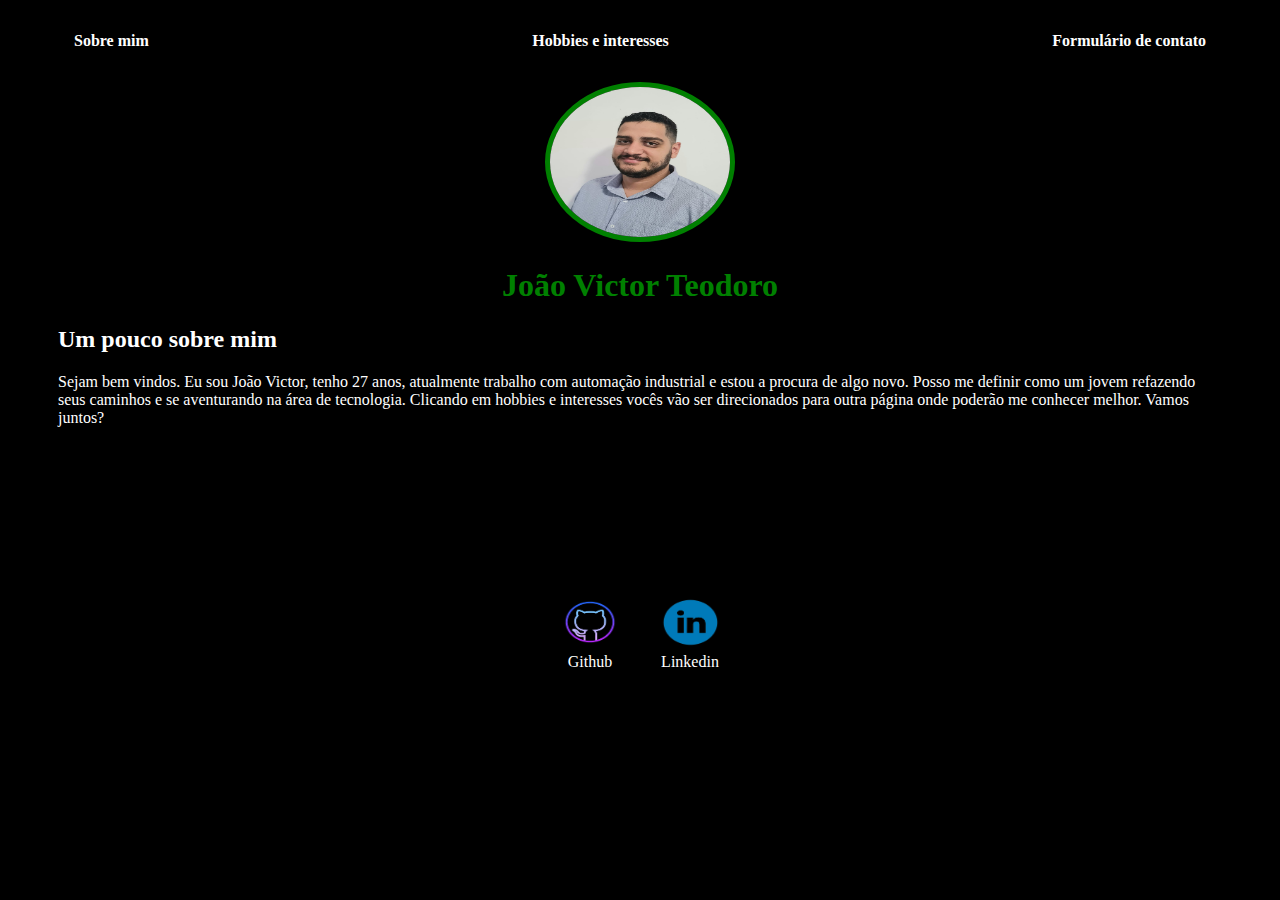
<file: index.html>
<!doctype html>
<html lang="pt-br">

<head>
    <meta charset="utf-8">
    <title>Sobre Mim</title>
    <link rel="stylesheet" href="./assets/arquivos css/index.css">
</head>

<body>
    <div class="container">
        <nav>
            <ul>
                <li>
                    <a href="index.html"><strong>Sobre mim</strong></a>
                </li>
                <li>
                    <a href="hobby.html"><strong>Hobbies e interesses</strong></a>
                </li>
                <li>
                    <a href="contatos.html"><strong>Formulário de contato</strong></a>
                </li>
            </ul>
        </nav>
        <header>
            <div class="center">
                <img src="./assets/img/foto_perfil.jpeg"></img>
            </div>
            <h1> João Victor Teodoro</h1>
            <h2>Um pouco sobre mim</h2>

        </header>
        <main>
            <section>

                <p> Sejam bem vindos. Eu sou João Victor, tenho 27 anos, atualmente trabalho com automação industrial e
                    estou a procura de algo novo. Posso me definir como um jovem refazendo seus caminhos e se
                    aventurando na área de tecnologia. Clicando em hobbies e interesses vocês vão ser direcionados para
                    outra página onde poderão me conhecer melhor. Vamos juntos?
                </p>
            </section>
        </main>
        <footer>
            <a href="https://github.com/JotaVTeodoro" target="_blank" rel="noopener noreferrer">
                <img src="./assets/img/github_logo.png">
                <p>Github</p>
            </a>
            <a href="https://www.linkedin.com/in/jo%C3%A3o-victor-teodoro-de-jesus-867882127/" target="_blank"
                rel="noopener noreferrer">
                <img src="./assets/img/linkedin-logo.png">
                <p>Linkedin</p>
            </a>

        </footer>
    </div>

</body>

</html>
</file>
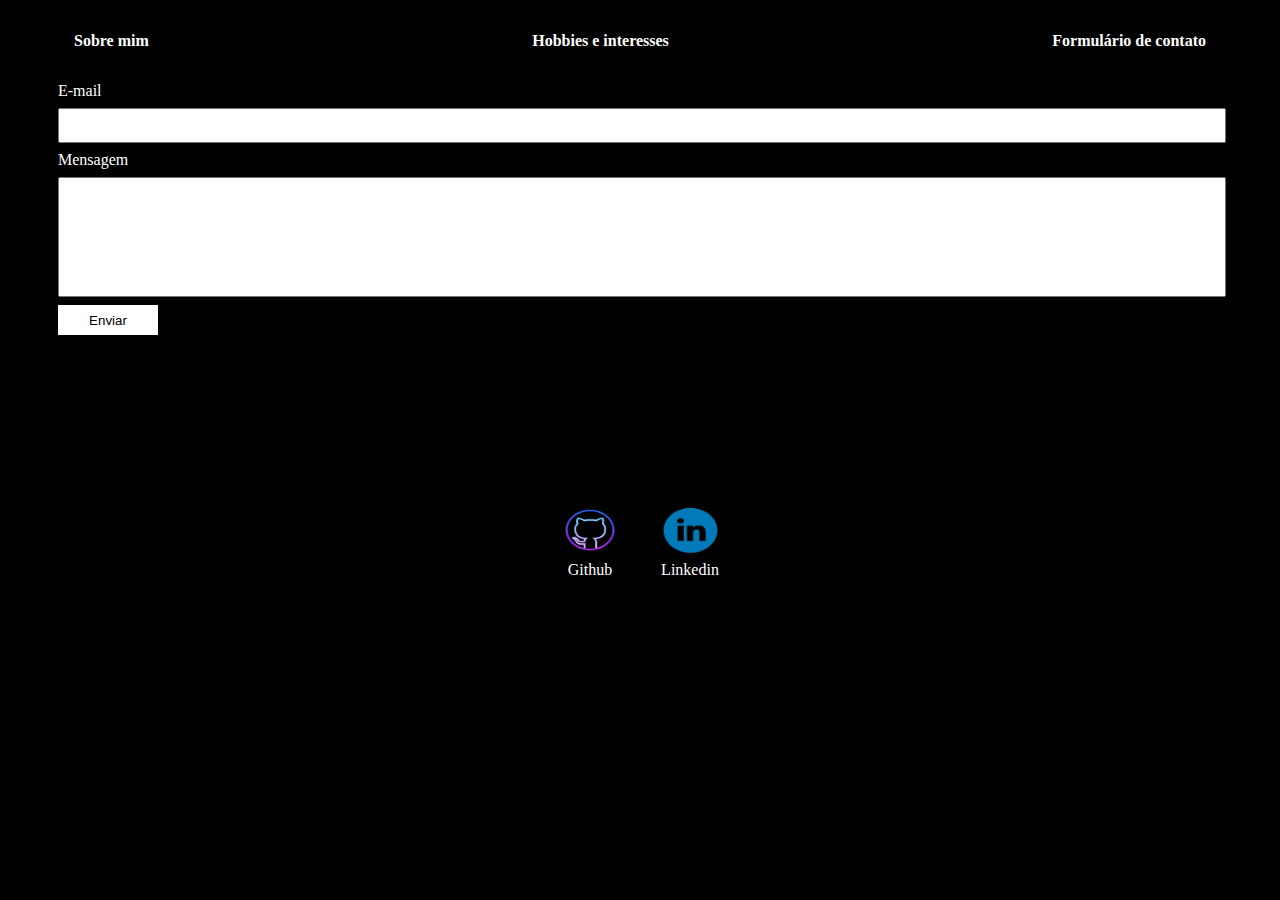
<file: contatos.html>
<!DOCTYPE HTML>
<html lang="pt-br">

<head>
    <meta charset="utf-8">
    <title>Formulário de contato</title>
    <link rel="stylesheet" href="./assets/arquivos css/index.css">

</head>

<body>
    <div class="container">
        <nav>
            <ul>
                <li>
                    <a href="index.html"><strong>Sobre mim</strong></a>
                </li>
                <li>
                    <a href="hobby.html"><strong>Hobbies e interesses</strong></a>
                </li>
                <li>
                    <a href="contatos.html"><strong>Formulário de contato</strong></a>
                </li>
            </ul>
        </nav>

        <from action="https://formsubmit.co/your@email.com" method="POST">
            <label for="email">E-mail</label>
            <input type="email" name="email" id="email" required>
            <label for="message">Mensagem</label>
            <input type="text" name="message" id="message" required>
            <button type="submit">Enviar</button>
        </from>

        <footer>
            <a href="https://github.com/JotaVTeodoro" target="_blank" rel="noopener noreferrer">
                <img src="./assets/img/github_logo.png">
                <p>Github</p>
            </a>
            <a href="https://www.linkedin.com/in/jo%C3%A3o-victor-teodoro-de-jesus-867882127/" target="_blank"
                rel="noopener noreferrer">
                <img src="./assets/img/linkedin-logo.png">
                <p>Linkedin</p>
            </a>

        </footer>
    </div>
</body>

</html>
</file>
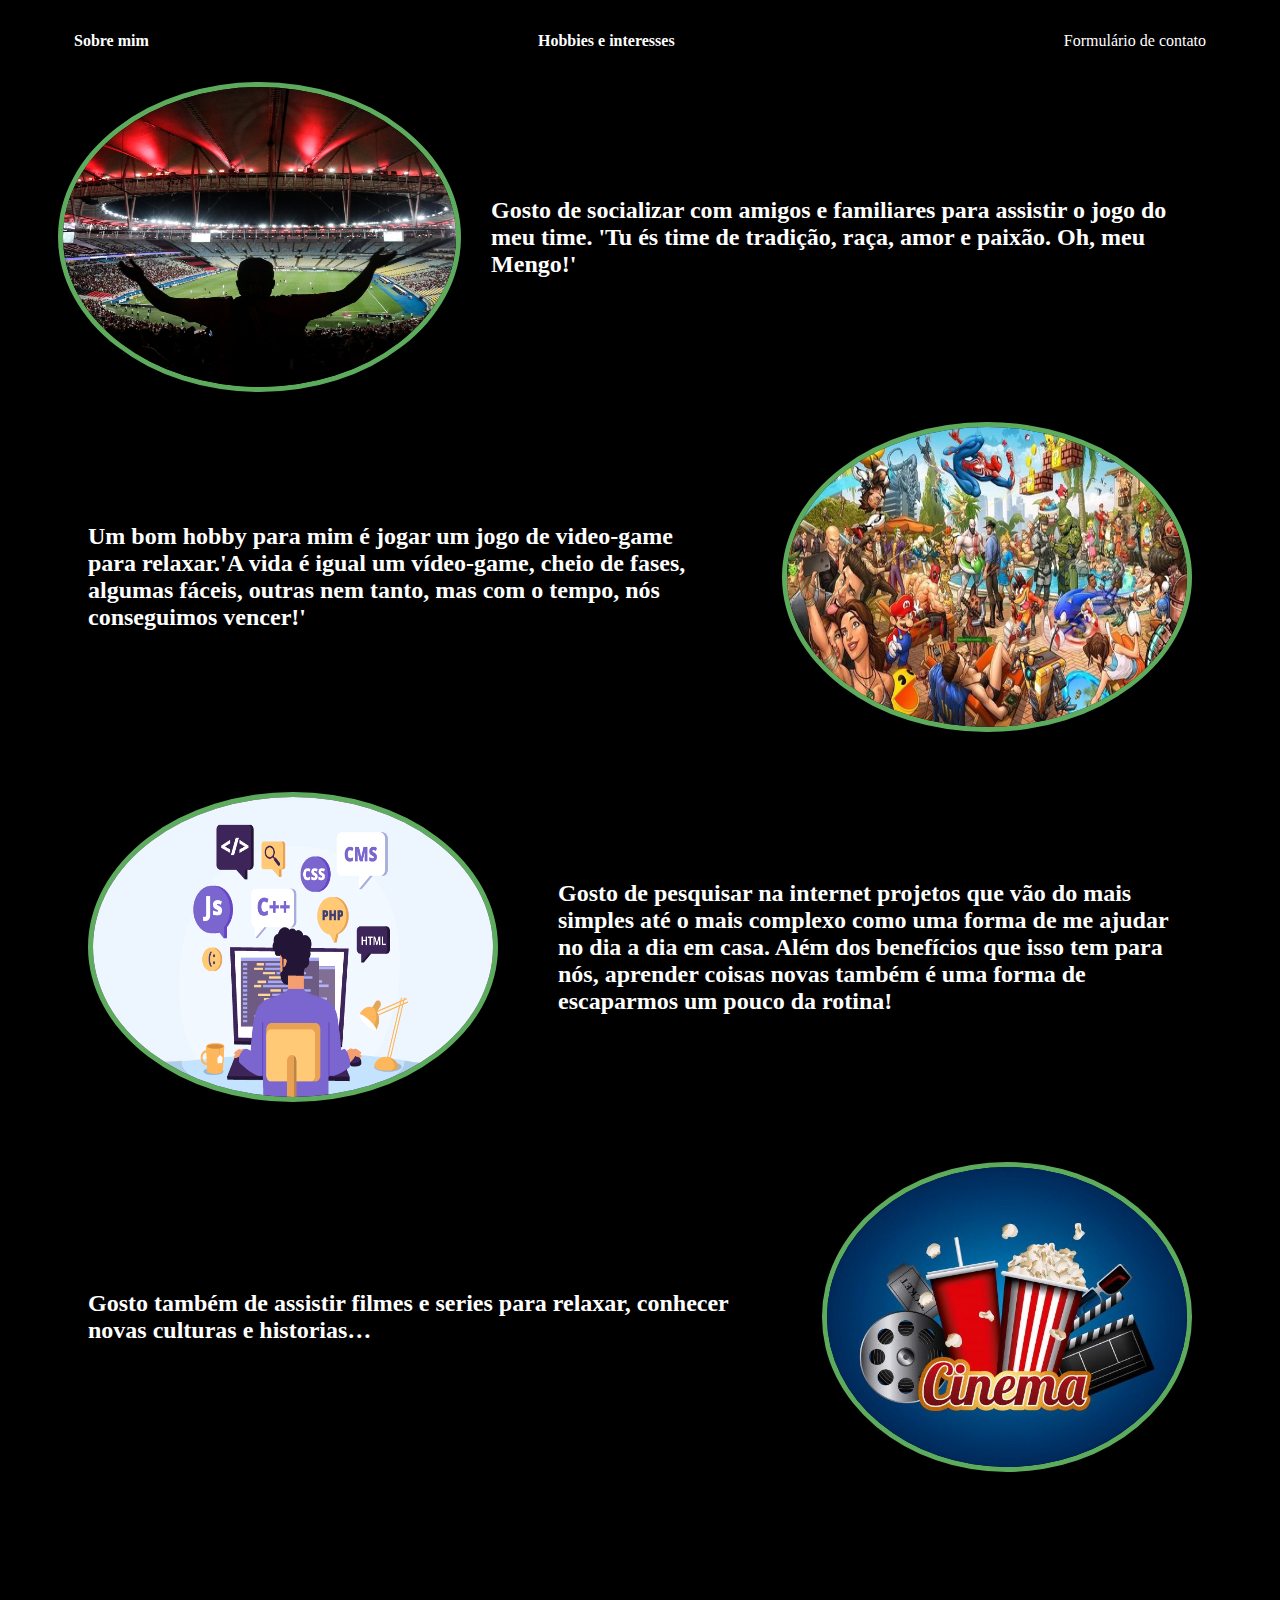
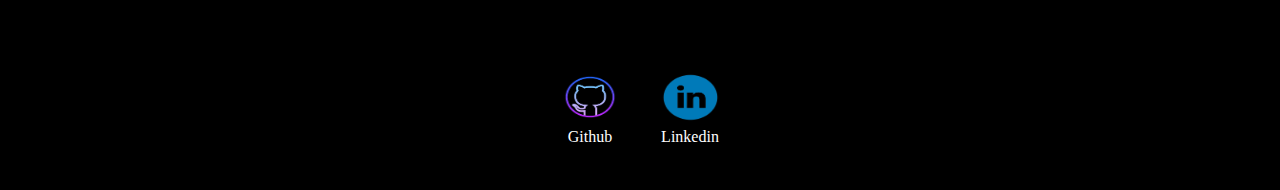
<file: hobby.html>
<!DOCTYPE html>
<html lang="pt-br">

<head>

    <meta charset="utf-8">
    <title>hobbies e interesses</title>
    <link rel="stylesheet" href="./assets/arquivos css/index.css">

</head>

<body>

    <div class="container">

        <nav>
            <ul>
                <li>
                    <a href="index.html"><strong>Sobre mim</strong></a>
                </li>
                <li>
                    <a href="hobby.html"><strong>Hobbies e interesses</strong></a>
                </li>
                <li>
                    <a href="contatos.html">
                        <storng>Formulário de contato</storng>
                    </a>
                </li>
            </ul>
        </nav>

        <div class="mengo">

            <img src="./assets/img/torcida-do-flamengo.jpg">
            <h2>Gosto de socializar com amigos e familiares para assistir o jogo do meu time.
                'Tu és time de tradição, raça, amor e paixão. Oh, meu Mengo!'</h2>

        </div>

        <div class="jogos">

            <h2>Um bom hobby para mim é jogar um jogo de video-game para relaxar.'A vida é igual um vídeo-game, cheio de
                fases, algumas fáceis, outras nem tanto, mas com o tempo, nós conseguimos vencer!'</h2>
            <img src="./assets/img/jogos.jpg">

        </div>

        <div class="aprender">

            <img src="./assets/img/programar.png">
            <h2>Gosto de pesquisar na internet projetos que vão do mais simples até o mais complexo como uma forma de me
                ajudar no dia a dia em casa. Além dos benefícios que isso tem para nós, aprender coisas novas também é
                uma forma de escaparmos um pouco da rotina!</h2>
        </div>
        <div class="filmes">

            <h2>Gosto também de assistir filmes e series para relaxar, conhecer novas culturas e historias…</h2>
            <img src="./assets/img/cinema_series.jpg">
        </div>

        <footer>
            <a href="https://github.com/JotaVTeodoro" target="_blank" rel="noopener noreferrer">
                <img src="./assets/img/github_logo.png">
                <p>Github</p>
            </a>
            <a href="https://www.linkedin.com/in/jo%C3%A3o-victor-teodoro-de-jesus-867882127/" target="_blank"
                rel="noopener noreferrer">
                <img src="./assets/img/linkedin-logo.png">
                <p>Linkedin</p>
            </a>

        </footer>

    </div>

</body>

</html>
</file>
<file: assets/arquivos css/index.css>
body{
     
     color:white;
     background-color: black;
 
}

ul{
    
    display: flex; /*coloca as palavras na horizontal*/
    justify-content: space-between; /* define o alinhamento dos itens ao longo do eixo principal*/
    list-style-type: none; /* tira os pontos de marcação que fica no inicio da lista*/
    align-items: center; /* centraliza textos e imagem */
    cursor: pointer; /* muda a seta do mouse para a mao */
    padding: 16px;
    
}


a{  /* deixa a cor de menu branco e tira o sublinhado delas */
    
    color:white;
    text-decoration: none;
}

h1{   /* deixa o nome verde */
    
    color:green;
    text-align:center; 
}

 header img{  /* ajusta tamanho, arredonda as bordas da foto e deixa ela verde */
            
            width: 180px; /* mexe no tamanho da foto na horizontal */
            height: 150px; /* mexe no tamanho da foto na vertical */
            border-radius: 50%; /* deixa a foto redonda */
            border: 5px solid green;
            
}

.center{ /* centraliza imagem de perfil */
        
        text-align: center;
}

footer img{  /* ajusta as imagens */
    
           width: 60px;
           height: 50px;

}

footer{  /* coloca uma imagem do lado da outra e centraliza elas */

       display: flex;
       justify-content: center;
       margin-top: 150px;
}
footer a{  /* coloca um espaçamento entre as imagens no rodape e centraliza */

         margin: 20px;
         text-align: center;
}

footer p{   /* aproxima as frases nas imagens no rodape */

         margin-top: 2px;
}

.container{    /* bordas do site (0px) vertical (50px) horizontal */

           padding: 0px 50px;

}

nav a:hover{   /* quando o mouse passar no menu ele fica verde */

            color: green
}

/********************************PAGINA CONTATOS*************************************/

input{

      width: 100%;
      padding: 8px 0px;
      margin:  8px 0px;
}

input[type=text]{

                 height: 100px;
}

button{

       background-color: white;
       border: none;
       width: 100px;
       height: 30px;
       cursor: pointer;

}

/*****************************************PAGINA HOBBIES************************************/

.mengo{

       display: flex;
       justify-content: center;
}

.mengo img{

           width: 800px;
           height: 300px;
           border-radius: 50%; /* deixa a foto redonda */
           border: 5px solid rgb(93, 172, 93);

}

.mengo h2{
           
          display: flex;
          justify-content: center;
          align-items: center;
          margin: 30px;
           
}

.jogos{

        display: flex;
        justify-content: center;
}


.jogos img{

           width:400px;
           height:300px;
           border-radius: 50%; /* deixa a foto redonda */
           border: 5px solid rgb(93, 172, 93);
           margin: 30px;
}

.jogos h2{


          display: flex;
          justify-content: center;
          align-items: center;
          margin: 30px;

}

.aprender{

           display: flex;
           justify-content: center;
}

.aprender  img{
        
               width: 400px;
               height: 300px;
               border-radius: 50%;
               border: 5px solid rgb(93, 172, 93);
               margin: 30px;
}


.aprender h2{

             display: flex;
             justify-content: center;
             align-items: center;
             margin: 30px;
}

.filmes{

        display: flex;
        justify-content: center;
}

.filmes img{

           width: 400px;
           height: 300px;
           border-radius: 50%;
           border: 5px solid rgb(93, 172, 93);
           margin: 30px;
}

.filmes h2{

           display: flex;
           justify-content: center;
           align-items: center;
           margin: 30px;
}
</file>
